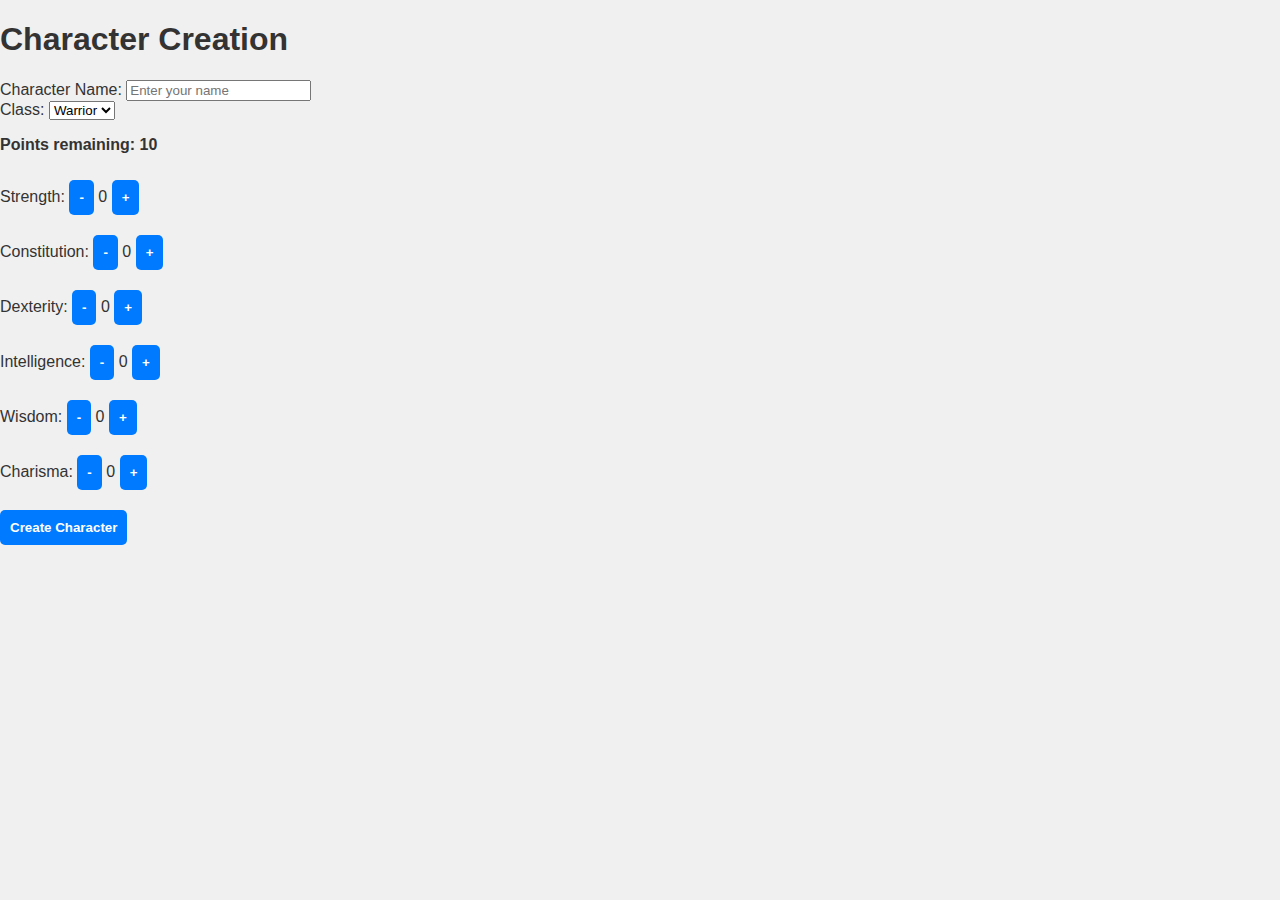
<file: index.html>
<!DOCTYPE html>
<html lang="en">
<head>
    <meta charset="UTF-8">
    <meta name="viewport" content="width=device-width, initial-scale=1.0">
    <title>Web RPG - Character Creation</title>
    <link rel="stylesheet" href="style.css">
</head>
<body>
    <div id="character-creation">
        <h1>Character Creation</h1>
        <div class="form-group">
            <label for="name">Character Name:</label>
            <input type="text" id="name" placeholder="Enter your name">
        </div>
        <div class="form-group">
            <label for="class">Class:</label>
            <select id="class">
                <option value="Warrior">Warrior</option>
                <option value="Mage">Mage</option>
                <option value="Rogue">Rogue</option>
            </select>
        </div>
        <p><strong>Points remaining: <span id="remaining-points">10</span></strong></p>
        <div class="form-group">
            <label>Strength:</label>
            <button onclick="adjustPoints('str', -1)">-</button>
            <span id="str-points">0</span>
            <button onclick="adjustPoints('str', 1)">+</button>
        </div>
        <div class="form-group">
            <label>Constitution:</label>
            <button onclick="adjustPoints('con', -1)">-</button>
            <span id="con-points">0</span>
            <button onclick="adjustPoints('con', 1)">+</button>
        </div>
        <div class="form-group">
            <label>Dexterity:</label>
            <button onclick="adjustPoints('dex', -1)">-</button>
            <span id="dex-points">0</span>
            <button onclick="adjustPoints('dex', 1)">+</button>
        </div>
        <div class="form-group">
            <label>Intelligence:</label>
            <button onclick="adjustPoints('int', -1)">-</button>
            <span id="int-points">0</span>
            <button onclick="adjustPoints('int', 1)">+</button>
        </div>
        <div class="form-group">
            <label>Wisdom:</label>
            <button onclick="adjustPoints('wis', -1)">-</button>
            <span id="wis-points">0</span>
            <button onclick="adjustPoints('wis', 1)">+</button>
        </div>
        <div class="form-group">
            <label>Charisma:</label>
            <button onclick="adjustPoints('cha', -1)">-</button>
            <span id="cha-points">0</span>
            <button onclick="adjustPoints('cha', 1)">+</button>
        </div>
        <button onclick="createCharacter()">Create Character</button>
    </div>
    <script src="script.js"></script>
</body>
</html>
</file>
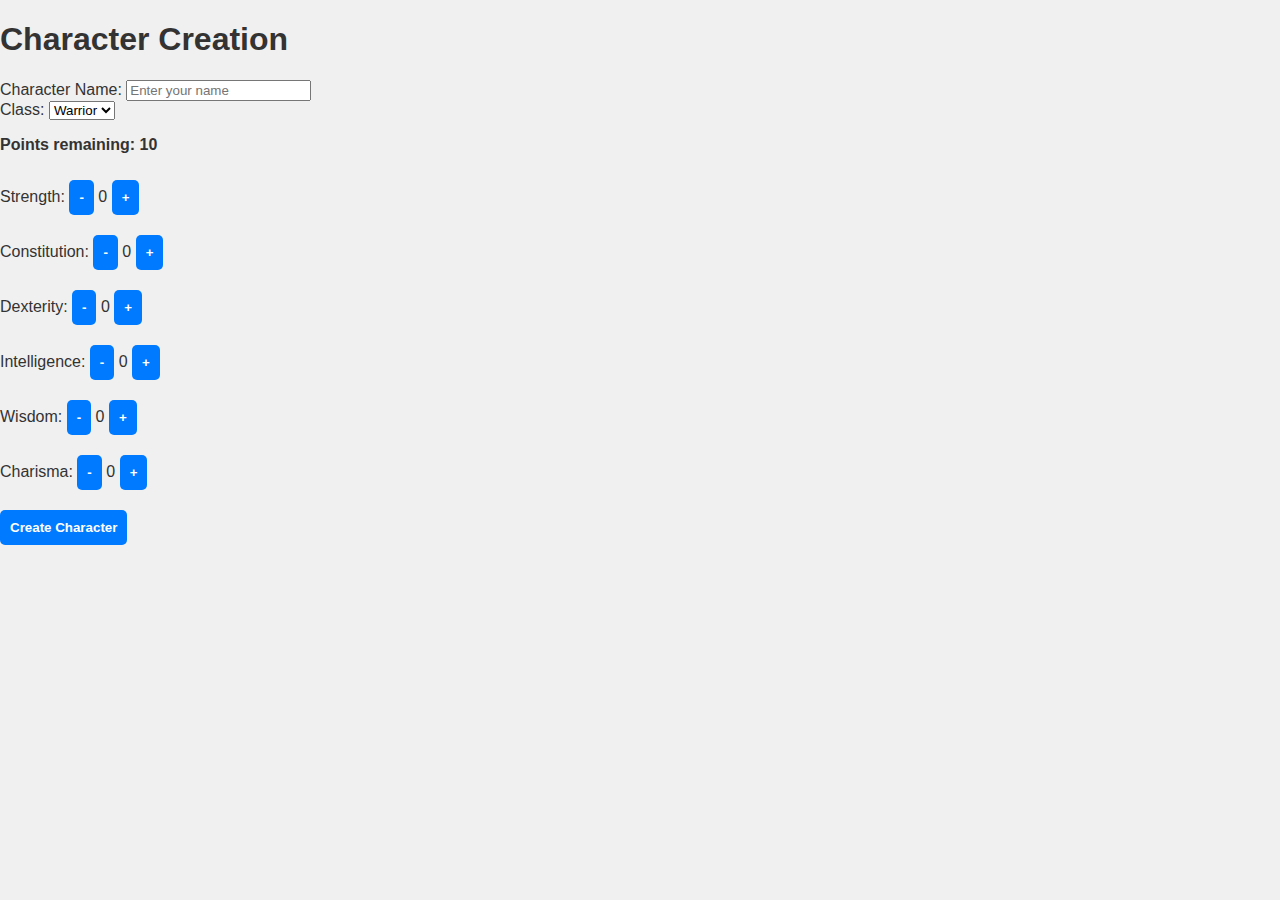
<file: game.html>
<!DOCTYPE html>
<html lang="en">
<head>
    <meta charset="UTF-8">
    <meta name="viewport" content="width=device-width, initial-scale=1.0">
    <title>Game Start</title>
    <link rel="stylesheet" href="style.css">
</head>
<body>
    <div id="game-container">
        <h1>Welcome to Your Adventure!</h1>
        <div id="character-info">
            <h2>Your Character</h2>
            <p id="character-name">Name: </p>
            <p id="character-class">Class: </p>
            <p id="character-race">Race: </p>
            <p id="character-subrace">Subrace: </p>
            <p id="character-stats">Stats: </p>
        </div>

        <div id="game-actions">
            <button onclick="startAdventure()">Start Your Adventure</button>
        </div>
    </div>

    <script>
        const character = JSON.parse(localStorage.getItem("character"));

        if (character) {
            document.getElementById("character-name").innerText = `Name: ${character.name}`;
            document.getElementById("character-class").innerText = `Class: ${character.class}`;
            document.getElementById("character-race").innerText = `Race: ${character.race || "Unknown"}`;
            document.getElementById("character-subrace").innerText = `Subrace: ${character.subrace || "None"}`;
            document.getElementById("character-stats").innerText = `Stats: Strength: ${character.stats.str}, Constitution: ${character.stats.con}, Dexterity: ${character.stats.dex}, Intelligence: ${character.stats.int}, Wisdom: ${character.stats.wis}, Charisma: ${character.stats.cha}`;
        } else {
            alert("Character data not found! Please create a character first.");
            window.location.href = "index.html";
        }

        function startAdventure() {
            window.location.href = "gameworld.html";
        }
    </script>
</body>
</html>
</file>
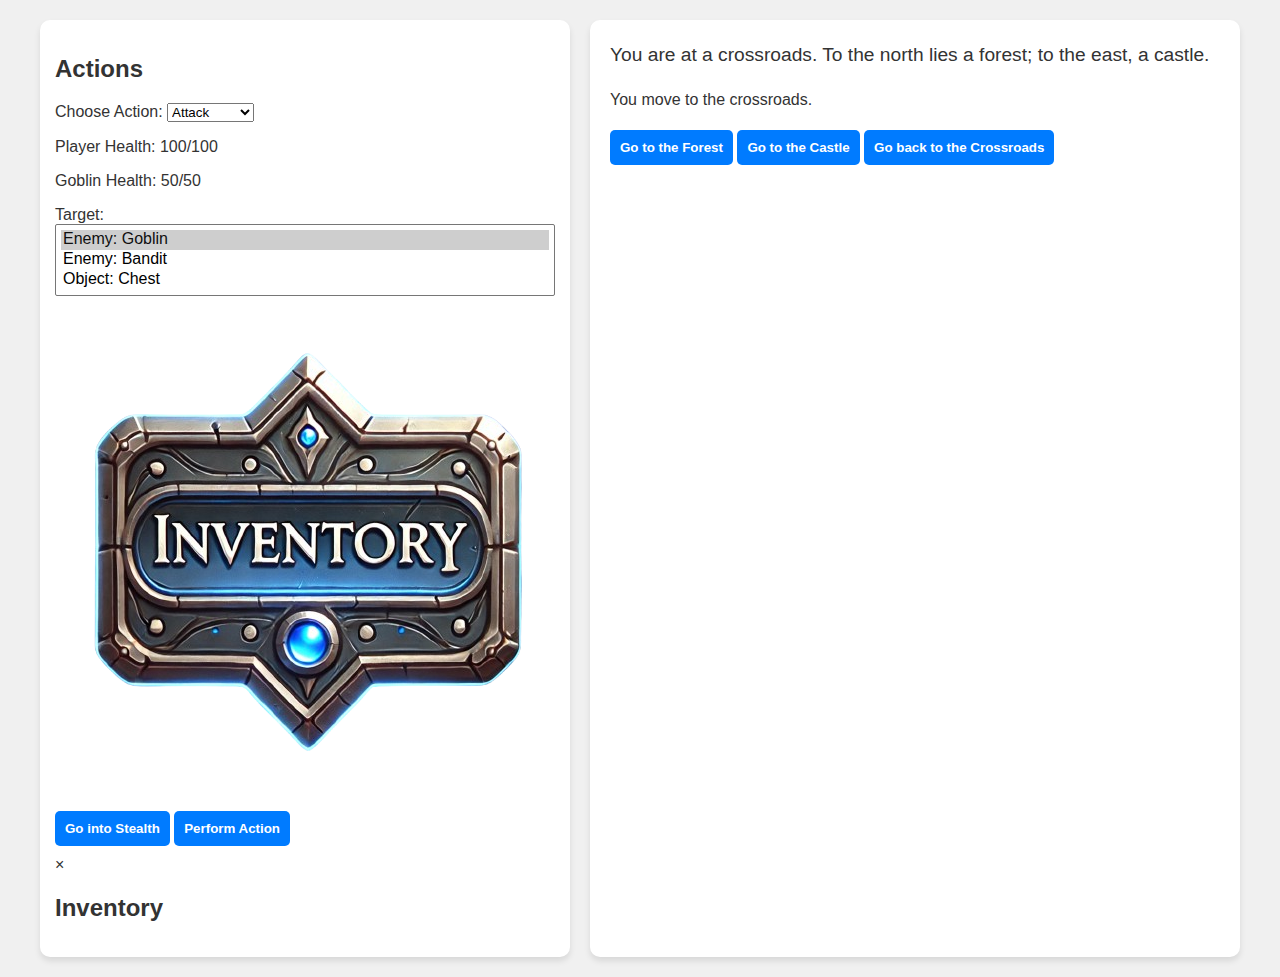
<file: gameworld.html>
<!DOCTYPE html>
<html lang="en">

<head>
    <meta charset="UTF-8">
    <meta name="viewport" content="width=device-width, initial-scale=1.0">
    <title>Game World</title>
    <link rel="stylesheet" href="style.css">
</head>

<body>
    <div id="gameworld-container">
        <!-- Sidebar for Actions -->
        <aside id="sidebar">
            <h2>Actions</h2>

            <!-- Action Selector -->
            <div class="action-group">
                <label for="action-select">Choose Action:</label>
                <select id="action-select" onchange="handleActionChange()">
                    <option value="attack">Attack</option>
                    <option value="persuade">Persuade</option>
                    <option value="investigate">Investigate</option>
                    <option value="insight">Insight</option>
                </select>
            </div>
            <!-- Player Health Display -->
            <div id="health-display">
                <p id="player-health">Player Health: 100/100</p>
                <p id="enemy-health">No enemy present.</p>
            </div>


            <!-- Stealth Status -->
            <div id="player-status">
                <p id="stealth-indicator" style="display: none;">You are in Stealth Mode</p>
            </div>

            <!-- Target Selector -->
            <div class="action-group" id="target-container" style="display: none;">
                <label for="target-select">Target:</label>
                <select id="target-select"></select>
            </div>

            <!-- Inventory Button -->
            <img id="inventory-button" src="images/inventory-button.png" alt="Inventory Button"
                onclick="toggleInventory()" class="button">

            <!-- Action Buttons -->
            <button id="stealth-button" onclick="goIntoStealth()">Go into Stealth</button>
            <button onclick="performAction()">Perform Action</button>

            <div id="inventory-modal" class="modal">
                <div class="modal-content">
                    <span class="close-button" onclick="toggleInventory()">&times;</span>
                    <h2>Inventory</h2>
                    <ul id="inventory-list">
                        <!-- Inventory items will be dynamically added here -->
                    </ul>
                </div>
            </div>            

        </aside>

        <!-- Main Gameplay Area -->
        <main id="gameplay-area">
            <div id="story-text">
                <p>You find yourself at a crossroads. A dense forest lies to the north, while a crumbling castle looms
                    to the east. Where will you go?</p>
            </div>

            <div id="action-results"></div>

            <div id="choices">
                <button onclick="makeChoice('forest')">Go to the Forest</button>
                <button onclick="makeChoice('castle')">Go to the Castle</button>
                <button onclick="makeChoice('crossroads')">Go back to the Crossroads</button>
            </div>
            
        </main>
    </div>

    <script src="gameworld.js"></script>
</body>

</html>
</file>
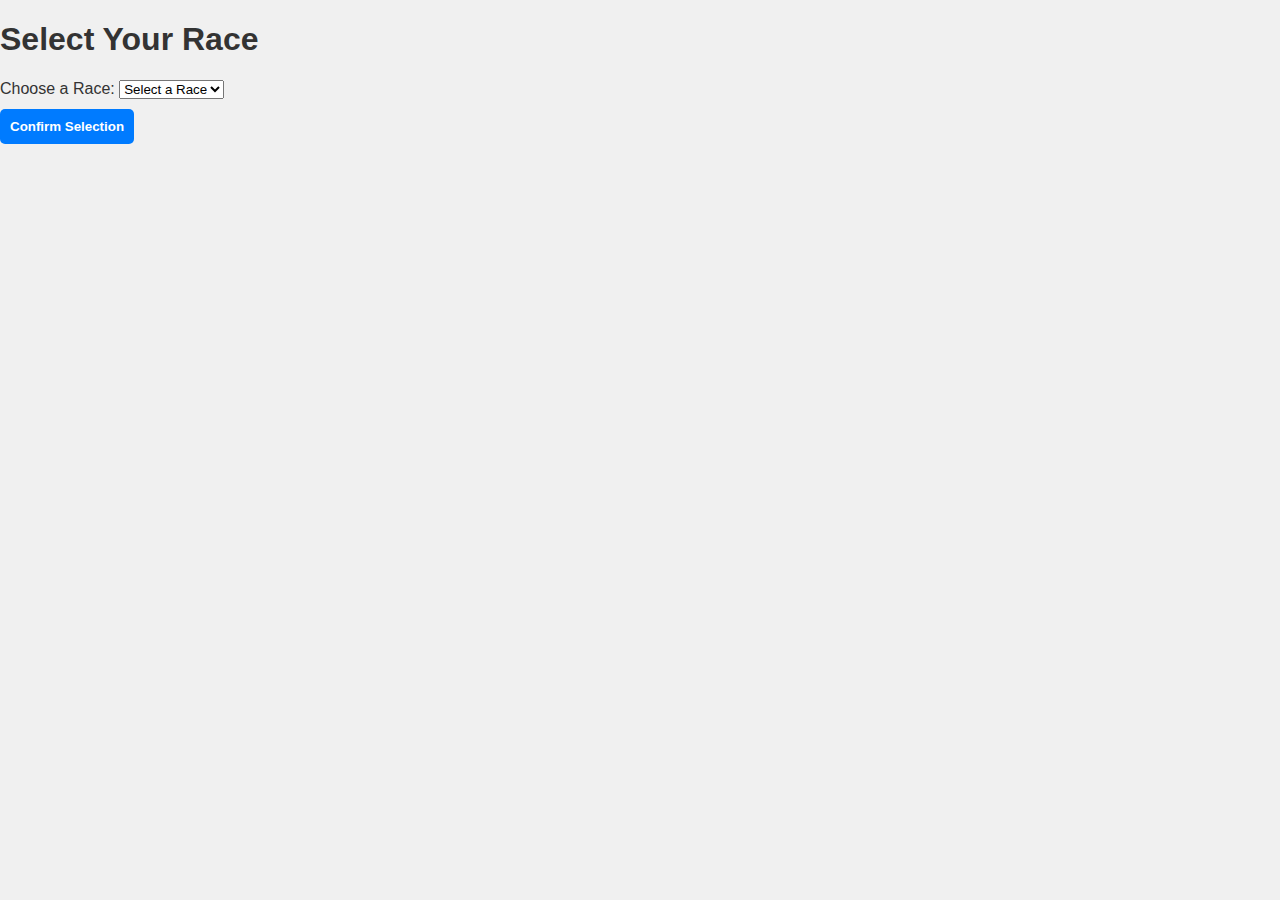
<file: race.html>
<!DOCTYPE html>
<html lang="en">
<head>
    <meta charset="UTF-8">
    <meta name="viewport" content="width=device-width, initial-scale=1.0">
    <title>Race Selection</title>
    <link rel="stylesheet" href="style.css">
</head>
<body>
    <div id="race-selection">
        <h1>Select Your Race</h1>
        <div class="form-group">
            <label for="race-dropdown">Choose a Race:</label>
            <select id="race-dropdown" onchange="updateSubrace()">
                <option value="None" disabled selected>Select a Race</option>
                <option value="Human">Human</option>
                <option value="Elf">Elf</option>
                <option value="Dwarf">Dwarf</option>
                <option value="Halfling">Halfling</option>
                <option value="Orc">Orc</option>
                <option value="Tiefling">Tiefling</option>
                <option value="Aasimar">Aasimar</option>
                <option value="Triton">Triton</option>
            </select>
        </div>

        <div class="form-group" id="subrace-container" style="display: none;">
            <label for="subrace-dropdown">Choose a Subrace:</label>
            <select id="subrace-dropdown">
                <!-- Subrace options will be dynamically added -->
            </select>
        </div>
        <button id="confirm-selection" onclick="selectRace()">Confirm Selection</button>
    </div>

    <script>
        const subraceOptions = {
            Elf: ["Wood Elf", "High Elf", "Dark Elf", "Shadar-Kai", "Eladrin Elf"],
            Dwarf: ["Hill Dwarf", "Mountain Dwarf"],
            Halfling: ["Lightfoot", "Stout"],
            Orc: ["Half-Orc", "Full Orc"],
            Tiefling: ["Infernal", "Abyssal"],
            Aasimar: ["Fallen", "Protector", "Scourge"],
            Triton: ["Coral Shore", "Deep Fathom"],
        };

        function updateSubrace() {
            const raceDropdown = document.getElementById("race-dropdown");
            const selectedRace = raceDropdown.value;
            const subraceContainer = document.getElementById("subrace-container");
            const subraceDropdown = document.getElementById("subrace-dropdown");

            subraceDropdown.innerHTML = ""; // Clear previous subraces

            if (subraceOptions[selectedRace]) {
                subraceContainer.style.display = "block";
                subraceOptions[selectedRace].forEach(subrace => {
                    const option = document.createElement("option");
                    option.value = subrace;
                    option.textContent = subrace;
                    subraceDropdown.appendChild(option);
                });
            } else {
                subraceContainer.style.display = "none";
            }
        }

        function selectRace() {
            const raceDropdown = document.getElementById("race-dropdown");
            const subraceDropdown = document.getElementById("subrace-dropdown");
            const selectedRace = raceDropdown.value;
            const selectedSubrace = subraceDropdown.value || null;

            if (!selectedRace || (subraceOptions[selectedRace] && !selectedSubrace)) {
                alert("Please select both a race and a subrace.");
                return;
            }

            const character = JSON.parse(localStorage.getItem("character")) || {};
            character.race = selectedRace;
            if (selectedSubrace) {
                character.subrace = selectedSubrace;
            }

            localStorage.setItem("character", JSON.stringify(character));
            window.location.href = "game.html";
        }
    </script>
</body>
</html>
</file>
<file: style.css>
/* General body styles */
body {
    font-family: Arial, sans-serif;
    background-color: #f0f0f0;
    margin: 0;
    padding: 0;
    color: #333;
}

/* Shared Button Styles */
button {
    padding: 10px;
    margin: 10px 0;
    border: none;
    border-radius: 5px;
    background-color: #007bff;
    color: #fff;
    font-weight: bold;
    cursor: pointer;
    transition: background-color 0.3s, transform 0.2s;
}

button:hover {
    background-color: #0056b3;
    transform: scale(1.05);
}

/* Stealth Indicator */
#stealth-indicator {
    background-color: rgba(0, 0, 0, 0.7);
    color: white;
    font-weight: bold;
    padding: 5px 10px;
    border-radius: 5px;
    display: inline-block;
    margin-top: 10px;
}

/* Game World Layout */
#gameworld-container {
    display: grid;
    grid-template-columns: 1fr 3fr;
    gap: 20px;
    max-width: 1200px;
    margin: 20px auto;
}

#sidebar {
    background: #ffffff;
    padding: 15px;
    border-radius: 10px;
    box-shadow: 0 4px 6px rgba(0, 0, 0, 0.1);
}

main {
    background: #ffffff;
    padding: 20px;
    border-radius: 10px;
    box-shadow: 0 4px 6px rgba(0, 0, 0, 0.1);
}

#story-text {
    font-size: 1.2rem;
    line-height: 1.6;
    margin-bottom: 20px;
}

#choices button {
    margin: 5px 0;
}

#target-select {
    width: 100%; /* Ensure the dropdown stretches to the full width of its container */
    padding: 5px;
    font-size: 1rem;
}
</file>
